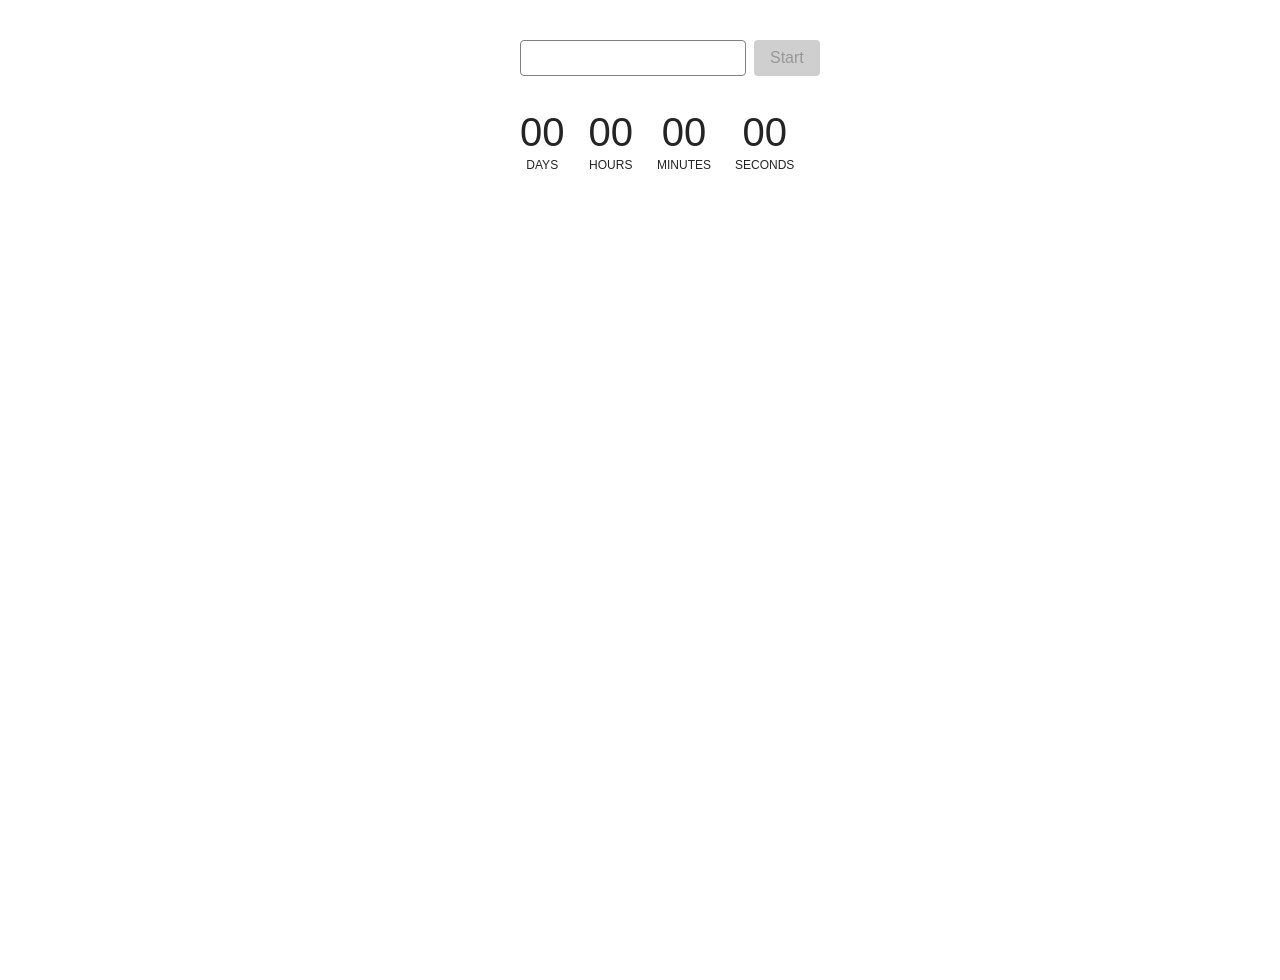
<file: src/1-timer.html>
<!doctype html>
<html lang="en">
  <head>
    <meta charset="UTF-8" />
    <meta name="viewport" content="width=device-width, initial-scale=1.0" />
    <title>Countdown Timer</title>
    <link rel="stylesheet" href="./css/styles.css" />
  </head>
  <body>
    <div class="container">
      <div class="controls">
        <input type="text" id="datetime-picker" />
        <button type="button" data-start disabled>Start</button>
      </div>

      <div class="timer">
        <div class="field">
          <span class="value" data-days>00</span>
          <span class="label">Days</span>
        </div>
        <div class="field">
          <span class="value" data-hours>00</span>
          <span class="label">Hours</span>
        </div>
        <div class="field">
          <span class="value" data-minutes>00</span>
          <span class="label">Minutes</span>
        </div>
        <div class="field">
          <span class="value" data-seconds>00</span>
          <span class="label">Seconds</span>
        </div>
      </div>
    </div>

    <script type="module" src="./js/1-timer.js"></script>
  </body>
</html>
</file>
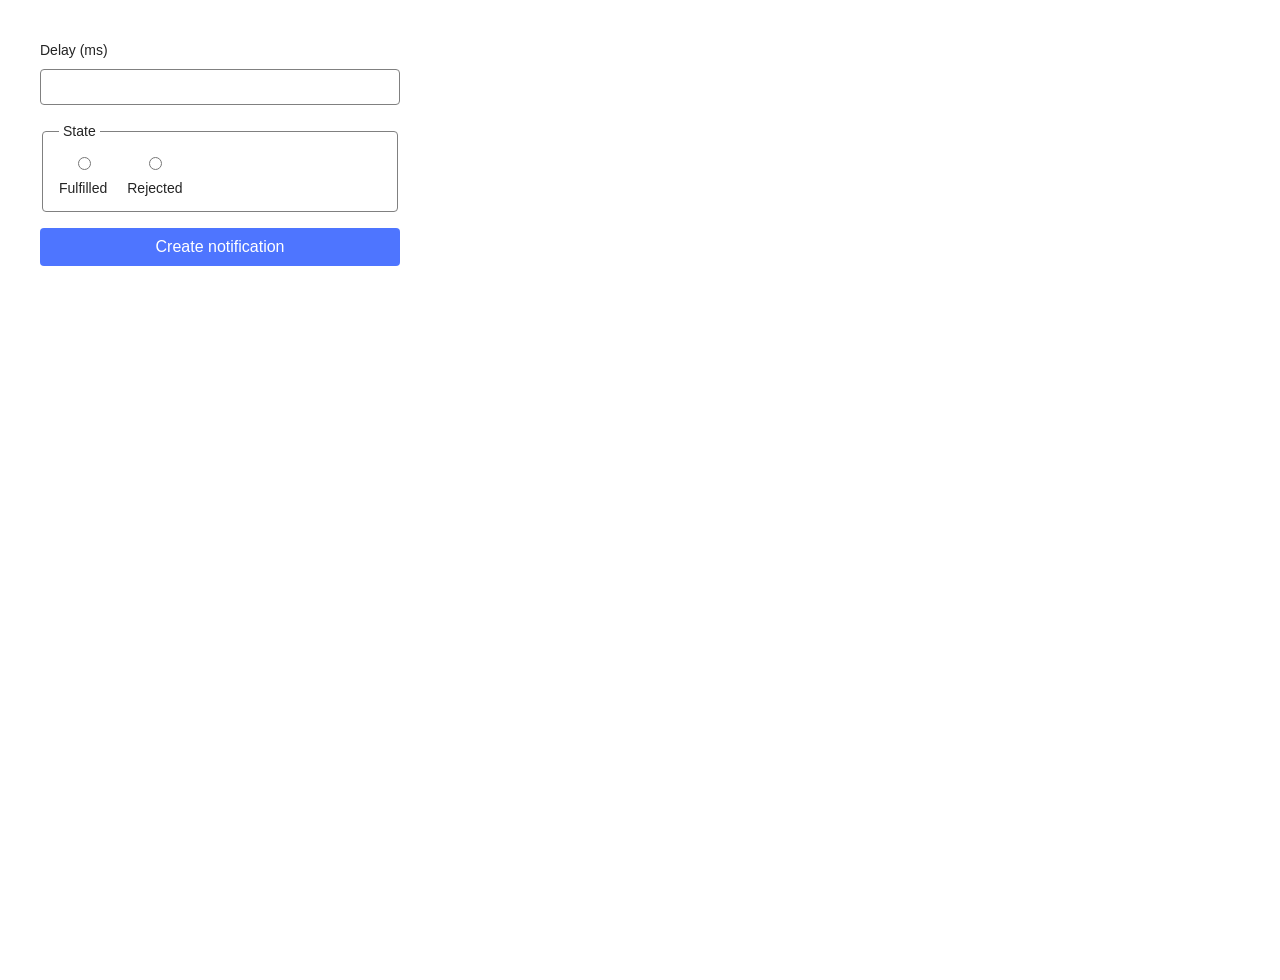
<file: src/2-snackbar.html>
<!doctype html>
<html lang="en">
  <head>
    <meta charset="UTF-8" />
    <meta name="viewport" content="width=device-width, initial-scale=1.0" />
    <title>Promise Generator</title>
    <link rel="stylesheet" href="./css/styles.css" />
  </head>
  <body>
    <form class="form">
      <label>
        Delay (ms)
        <input type="number" name="delay" required />
      </label>

      <fieldset>
        <legend>State</legend>
        <label>
          <input type="radio" name="state" value="fulfilled" required />
          Fulfilled
        </label>
        <label>
          <input type="radio" name="state" value="rejected" required />
          Rejected
        </label>
      </fieldset>

      <button type="submit">Create notification</button>
    </form>

    <script type="module" src="./js/2-snackbar.js"></script>
  </body>
</html>
</file>
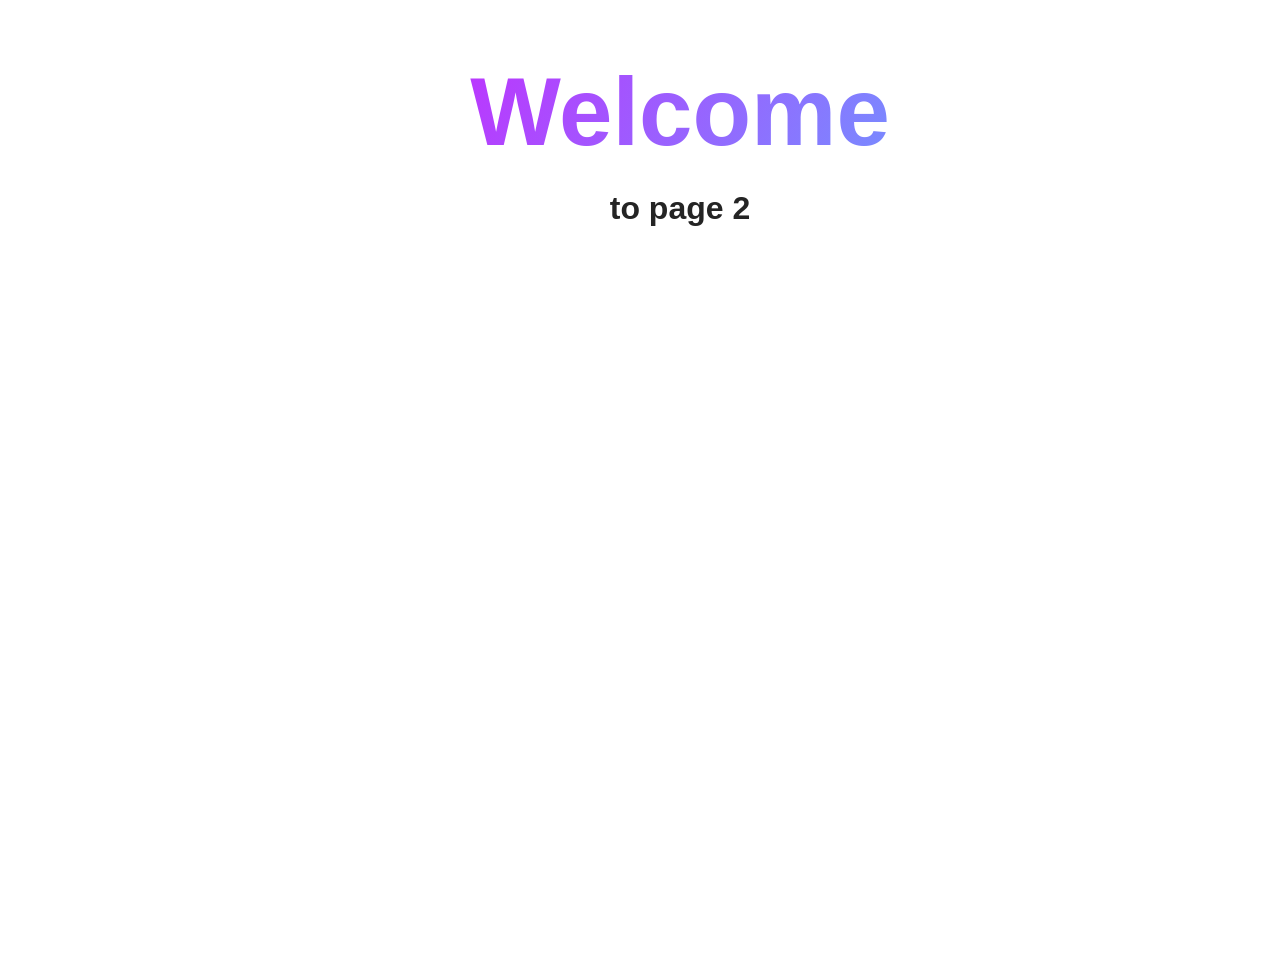
<file: src/page-2.html>
<!doctype html>
<html lang="en">
  <head>
    <meta charset="UTF-8" />
    <meta http-equiv="X-UA-Compatible" content="IE=edge" />
    <meta name="viewport" content="width=device-width, initial-scale=1.0" />
    <title>Page 2</title>
    <link rel="stylesheet" href="./css/styles.css" />
  </head>
  <body>
    <load
      src="./partials/header.html"
      icon-path="./img/sprite.svg#logo"
      highlight-act="active"
    />

    <main>
      <div class="container">
        <h1 class="main-title">
          <span class="main-title-gradient">Welcome</span> to page 2
        </h1>
        <load src="./partials/back-link.html" />
        <load src="1-timer.html" />
      </div>
    </main>

    <load src="./partials/footer.html" />
  </body>
</html>
</file>
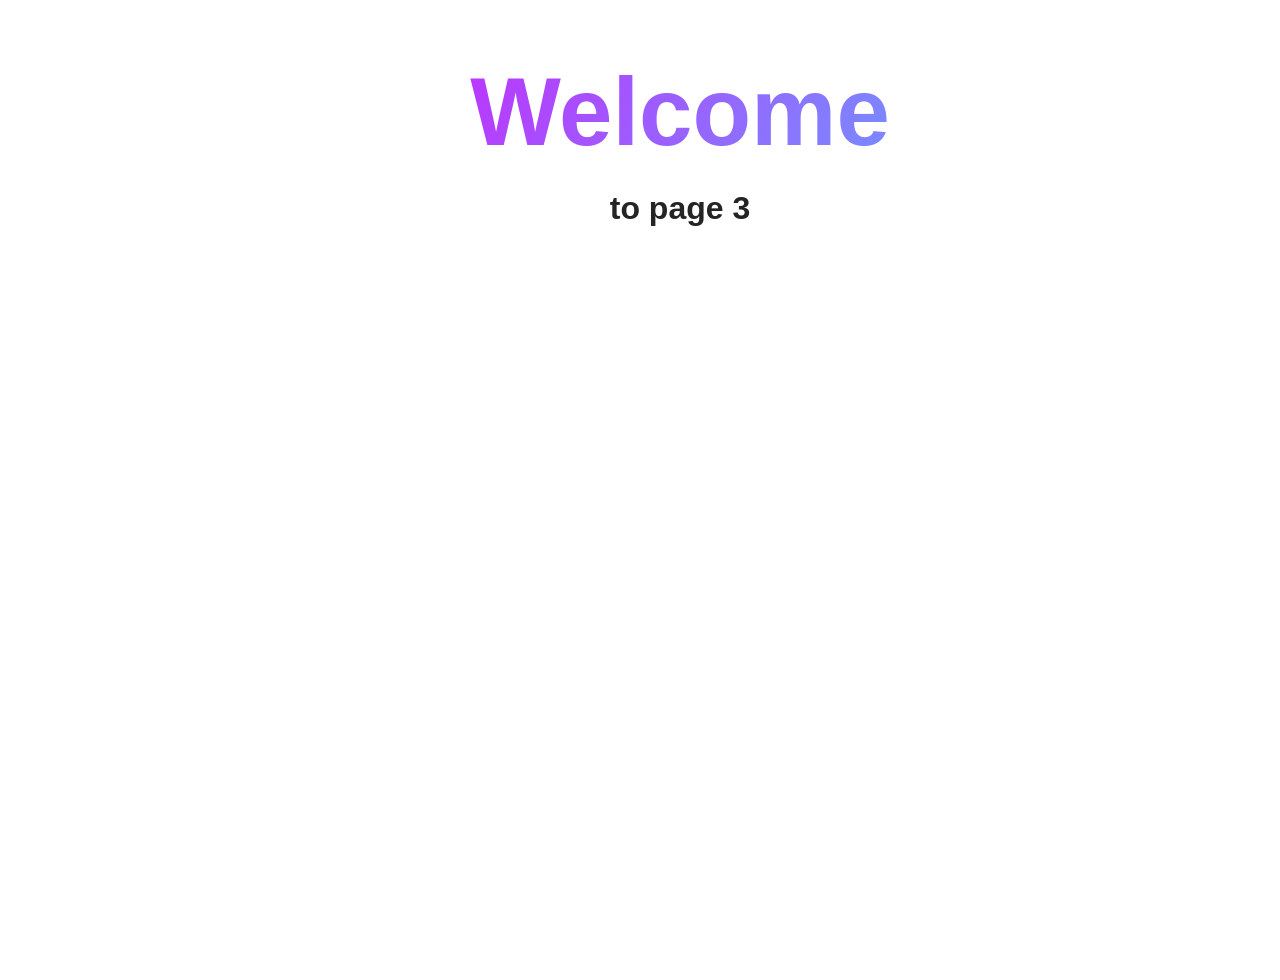
<file: src/page-3.html>
<!doctype html>
<html lang="en">
  <head>
    <meta charset="UTF-8" />
    <meta http-equiv="X-UA-Compatible" content="IE=edge" />
    <meta name="viewport" content="width=device-width, initial-scale=1.0" />
    <title>Page 3</title>
    <link rel="stylesheet" href="./css/styles.css" />
  </head>
  <body>
    <load
      src="./partials/header.html"
      icon-path="./img/sprite.svg#logo"
      highlight-curr="active"
    />

    <main>
      <div class="container">
        <h1 class="main-title">
          <span class="main-title-gradient">Welcome</span> to page 3
        </h1>
        <load src="./partials/back-link.html" />
        <load src="2-snackbar.html" />
      </div>
    </main>

    <load src="./partials/footer.html" />
  </body>
</html>
</file>
<file: src/css/styles.css>
/**
  |============================
  | include css partials with
  | default @import url()
  |============================
*/
/* Common styles */
@import url('./reset.css');
@import url('./base.css');
@import url('./container.css');
@import url('./animations.css');

/* Sections style */
@import url('./header.css');
@import url('./vite-promo.css');
@import url('./badges.css');
@import url('./back-link.css');
@import url('./footer.css');
@import url('./timer.css');
@import url('./snackbar.css');
</file>
